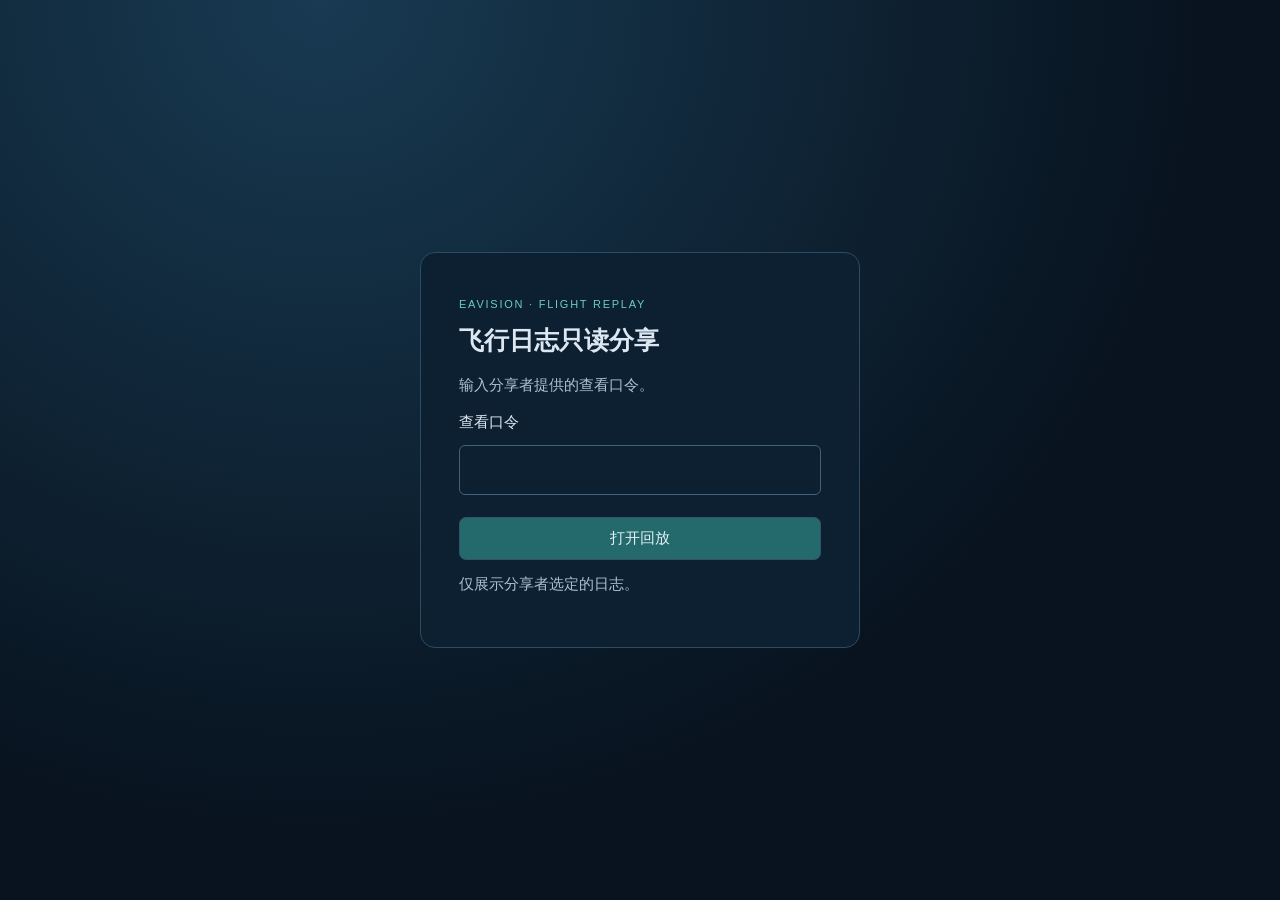
<file: replay-a1346/index.html>
<!doctype html><html lang="zh-CN"><head><meta charset="utf-8"><meta name="viewport" content="width=device-width,initial-scale=1"><meta name="robots" content="noindex,nofollow"><meta name="referrer" content="no-referrer"><meta http-equiv="Content-Security-Policy" content="default-src 'self'; script-src 'self'; style-src 'self' 'unsafe-inline'; img-src 'self' blob: data:; connect-src 'self' blob: data:; frame-src 'self'; object-src 'none'; base-uri 'self'; form-action 'none'"><title>极目 · 日志只读分享</title><link rel="stylesheet" href="share.css"><script type="module" src="share.js"></script></head><body>
<section id="gate"><div class="login"><span class="eyebrow">EAVISION · FLIGHT REPLAY</span><h1>飞行日志只读分享</h1><p>输入分享者提供的查看口令。</p><form id="unlock"><label for="password">查看口令</label><input id="password" type="password" autocomplete="off" required><button id="unlockButton">打开回放</button></form><p id="gateStatus" role="status">仅展示分享者选定的日志。</p></div></section>
<div id="viewer" hidden><header><div><span class="eyebrow">EAVISION / READ ONLY</span><h1 id="title"></h1></div><div class="header-right"><span class="badge">只读查看</span><button id="lock">锁定退出</button></div></header>
<nav aria-label="查看内容"><button data-tab="replay" class="selected">飞行回放与曲线</button><button data-tab="fault">三维故障定位</button><button data-tab="report">分析报告</button></nav>
<main><section id="replay" class="tab"><div class="finding"><strong>电池电压异常 · 电池优先排查</strong><span>314.055 秒持续电压偏离 → 314.256 秒持续俯仰跟随异常</span></div><div class="replay-grid"><div class="scene-wrap"><div id="scene"></div><div id="motorLabels"></div><div id="modelStatus" role="status">三维模型加载中…</div><div class="views"><button data-view="follow">跟随</button><button data-view="overview">全程</button><button data-view="top">俯视</button><button data-view="side">侧视</button><button data-view="close">近看</button></div><span class="gesture">拖动旋转 · 滚轮缩放 · 航迹为日志相对坐标</span></div><aside><h2>当前原始采样</h2><div id="sample"></div><p class="note">横滚、俯仰按解析角度；航向沿用源字段标度。三维姿态用于辅助查看。</p></aside></div>
<div class="transport"><button id="prev" aria-label="上一原始采样点">Ⅰ‹</button><button id="play">播放</button><button id="next" aria-label="下一原始采样点">›Ⅰ</button><select id="speed" aria-label="播放速度"><option value=".25">0.25×</option><option value=".5">0.5×</option><option value="1" selected>1×</option><option value="2">2×</option></select><strong id="clock"></strong><select id="range" aria-label="回放范围"><option value="flight">起飞后</option><option value="full">完整记录</option></select></div><input id="timeline" type="range" step="0.001" aria-label="飞行回放时间轴"><div class="jump"><button data-time="308.719">起飞 308.719s</button><button data-time="314.055">电压偏离 314.055s</button><button data-time="314.256">俯仰异常 314.256s</button><button data-time="317.527">压差扩大 317.527s</button></div>
<div class="chart-toolbar"><h2>同步原始曲线</h2><label>图表窗口 <select id="chartRange"><option value="early">起飞阶段</option><option value="near">游标附近 ±5秒</option><option value="all">完整记录</option></select></label></div><div id="charts"></div><p class="note">点击曲线定位原始采样。数据空档断线；电压与俯仰按各自单位展示。</p></section>
<section id="fault" class="tab" hidden><div class="finding"><strong>① 电池优先 · 整体供电线束联查</strong><span>尾插 / 接插件 → 主供电 / 配电 → 飞控与四路电调</span></div><p>日志机型 J160；下方为 J150 EVO 结构参考，具体接口与走线以实机为准。颜色表示排查优先级。</p><button id="loadFault">载入可旋转的三维线束模型</button><span id="faultStatus" role="status"></span><iframe id="faultFrame" title="电池及整体供电三维定位" hidden></iframe><img id="faultImage" alt="电池及整体供电三维定位截图"><p class="note">首次载入完整模型需要下载加密模型资料，请稍候。</p></section>
<section id="report" class="tab" hidden><article id="reportBody"></article></section></main><footer>指定日志的只读快照 · 不提供导入、修改、保存、删除和导出功能</footer></div></body></html>
</file>
<file: replay-a1346/share.css>
:root{font:15px/1.65 "Microsoft YaHei",Arial,sans-serif;color:#dce7f1;background:#08131f;color-scheme:dark}*{box-sizing:border-box}[hidden]{display:none!important}body{margin:0}button,select,input{font:inherit}button,select{background:#172e42;color:#e3f1fa;border:1px solid #36526a;border-radius:7px;padding:8px 14px}button{cursor:pointer}button:hover,button.selected{background:#24526a;border-color:#4fdac3}button:disabled{opacity:.5;cursor:wait}input{border:1px solid #40617a;border-radius:6px;padding:12px;background:#0d2032;color:#fff}.eyebrow{color:#69cdbf;letter-spacing:.16em;font-size:11px}h1{font-size:25px;margin:4px 0}h2{font-size:17px;margin:8px 0}p{margin:12px 0}#gate{display:grid;place-items:center;min-height:100vh;background:radial-gradient(ellipse at 25% 0,#183a52,transparent 65%)}.login{width:min(440px,90vw);padding:38px;background:#0d2032;border:1px solid #2c4c63;border-radius:15px}.login form{display:grid;gap:10px}.login button{margin-top:12px;background:#246a6c}.login p{color:#acc0d0}#gateStatus.error{color:#ffabb0}header{display:flex;align-items:center;justify-content:space-between;padding:22px 4vw;border-bottom:1px solid #233b50}.header-right{display:flex;gap:16px;align-items:center}.badge{background:#123e3b;color:#90e6d3;padding:6px 12px;border-radius:20px}nav{display:flex;gap:10px;padding:16px 4vw;background:#0c1b2a;flex-wrap:wrap}main{max-width:1600px;margin:auto;padding:10px 4vw 24px}.finding{display:flex;justify-content:space-between;gap:20px;flex-wrap:wrap;border-bottom:1px solid #36536b;padding:14px 0;margin-bottom:16px}.finding strong{color:#ffbc78}.finding span{color:#b7ccdc;font-size:13px}.replay-grid{display:grid;grid-template-columns:1fr 270px;gap:16px}.scene-wrap{height:480px;background:#081625;position:relative;border:1px solid #284258;border-radius:12px;overflow:hidden}#scene{position:absolute;inset:0}#scene canvas{display:block;width:100%;height:100%}.views{position:absolute;top:12px;left:12px;display:flex;gap:6px}.views button{padding:5px 9px;background:#142c3ee8}.gesture{position:absolute;bottom:12px;left:16px;font-size:12px;color:#8cb0c7}#modelStatus{position:absolute;top:65px;left:20px;color:#ffd68e}.ground-reference-label{position:absolute;right:16px;top:16px;display:grid;font-size:12px;text-align:right;pointer-events:none}.ground-reference-label strong{font-size:22px;color:#ffe1a2}.ground-reference-label small{color:#99aebf}#motorLabels{position:absolute;inset:0;pointer-events:none}.motor-label{position:absolute;color:#e8fcff;font-size:11px;white-space:nowrap;background:#17364cbb;padding:2px 5px;border-radius:4px}aside{padding:16px;background:#102334;border:1px solid #294359;border-radius:12px}#sample dl{display:grid;grid-template-columns:1fr auto;font-size:13px;gap:8px;margin:10px 0}dt{color:#9db7cb}dd{margin:0;font-variant-numeric:tabular-nums}.note{font-size:12px;color:#91aabd}.transport,.jump{display:flex;gap:10px;align-items:center;flex-wrap:wrap;margin-top:16px}#clock{margin-right:auto;color:#84e1d0;font-variant-numeric:tabular-nums}#timeline{width:100%;padding:0;margin:14px 0;accent-color:#52d9ba}.jump button{font-size:12px;padding:6px 10px}.chart-toolbar{display:flex;justify-content:space-between;align-items:center;margin-top:25px;gap:10px}.chart-toolbar label{font-size:12px}#charts{display:grid;gap:12px;margin-top:14px}.chart{border:1px solid #2a4358;border-radius:10px;padding:12px;background:#0d2030}.chart h3{font-size:14px;margin:0 0 8px}.chart canvas{width:100%;height:190px;display:block;cursor:crosshair}.legend{display:flex;gap:18px;flex-wrap:wrap;font-size:12px}.legend span:before{content:'━';margin-right:6px}#faultImage{display:block;width:100%;margin-top:18px;border-radius:8px}#faultFrame{width:100%;height:720px;border:1px solid #385369;border-radius:8px;margin-top:15px;background:#eaf0f2}#faultStatus{margin-left:14px;font-size:13px}article{max-width:1000px;background:#fff;color:#253743;border-radius:10px;margin:auto;padding:36px 45px}article h1{color:#101f2d;margin-bottom:28px}article h2{color:#1b4359;margin-top:26px}article p{white-space:pre-line}article img{width:100%;margin-top:16px}article figcaption{font-size:13px;color:#587081}article figure{margin:22px 0}footer{text-align:center;font-size:12px;padding:24px;color:#7f9bae}@media(max-width:800px){header{padding:16px}h1{font-size:20px}.badge{display:none}main,nav{padding-left:14px;padding-right:14px}.replay-grid{grid-template-columns:1fr}.scene-wrap{height:360px}aside{padding:10px}#sample dl{grid-template-columns:1fr 1fr 1fr 1fr}#faultFrame{height:560px}article{padding:22px}.chart canvas{height:175px}.views button{font-size:12px;padding:4px 7px}}
</file>
